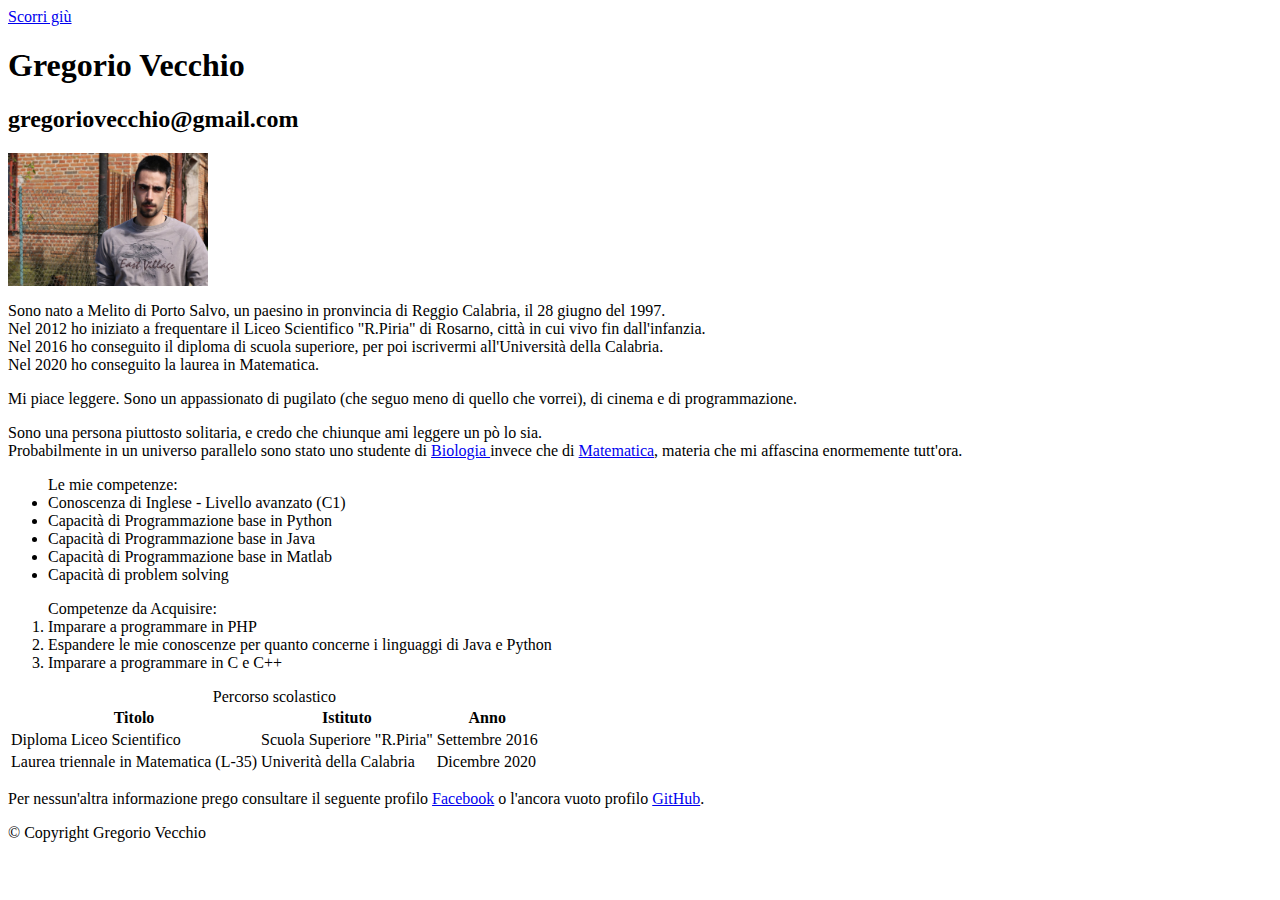
<file: Settimana1/esercitazione1/index.html>
<html lang="en">
<head>
    <meta charset="UTF-8">
    <meta name="viewport" content="width=device-width, initial-scale=1.0">
    <title>Esercizio Giorno 1</title>
</head>
<body>
    <a href="#footer"> Scorri giù </a>
    <h1>Gregorio Vecchio</h1>
    <h2>gregoriovecchio@gmail.com</h2>
    <main> <!-- Contenuto Principale -->
        <a href="#">
            <img src="foto.jpg" alt="Gregorio nel 2016" width="200px" />                 
         </a>
             

        <p> <!-- Brevissima Biografia -->
            Sono nato a Melito di Porto Salvo, un paesino in pronvincia di Reggio Calabria, il 28 giugno del 1997. 
            <br/> Nel 2012 ho iniziato a frequentare il Liceo Scientifico "R.Piria" di Rosarno, città in cui vivo fin dall'infanzia. 
            <br/> Nel 2016 ho conseguito il diploma di scuola superiore, per poi iscrivermi all'Università della Calabria. 
            <br/> Nel 2020 ho conseguito la laurea in Matematica.
        </p>

        <p> <!-- Brevissimi e pochissimi hobby -->
            Mi piace leggere. Sono un appassionato di pugilato (che seguo meno di quello che vorrei), di cinema e di programmazione.
        </p>
    </main>
    <p>
        Sono una persona piuttosto solitaria, e credo che chiunque ami leggere un pò lo sia.
        <br/>Probabilmente in un universo parallelo sono stato uno studente di <a href="https://www.unical.it/storage/cds/7379/" title="Corso di Laurea in Biologia dell'Università della Calabria" target="_ablank"> Biologia </a> invece che di <a href="https://www.mat.unical.it/matematica" title="Corso di Laurea in Matematica dell'Università della Calabria" target="_ablank"> Matematica</a>, materia che mi affascina enormemente tutt'ora.
    </p>
    

    <div>
        <ul>Le mie competenze:
        <li>Conoscenza di Inglese - Livello avanzato (C1)</li>
        <li>Capacità di Programmazione base in Python</li>
        <li>Capacità di Programmazione base in Java</li>
        <li>Capacità di Programmazione base in Matlab</li>
        <li>Capacità di problem solving</li>
    </ul>

    <ol> Competenze da Acquisire:
        <li>
            Imparare a programmare in PHP
        </li>
        <li>
            Espandere le mie conoscenze per quanto concerne i linguaggi di Java e Python
        </li>
        <li>
            Imparare a programmare in C e C++
        </li>
    </ol>
    </div>

    <table> 
        <thead>
            <caption>Percorso scolastico</caption>
            <tr>
                <th>Titolo</th>
                <th>Istituto</th>
                <th>Anno</th>
            </tr>
        </thead>
        <tr>
         <td> Diploma Liceo Scientifico </td>
         <td> Scuola Superiore "R.Piria" </td>
         <td> Settembre 2016</td>
        </tr>
        <tr>
            <td> Laurea triennale in Matematica (L-35) </td>
            <td> Univerità della Calabria</td>
            <td> Dicembre 2020</td>
        </tr>
      </table>

   
    <p>
        Per nessun'altra informazione prego consultare il seguente profilo 
        <a href="https://www.facebook.com/gregorio.vecchio/">Facebook</a>
        o l'ancora vuoto profilo <a href="https://github.com/GreVe97">GitHub</a>.        
    </p>
    <footer id="footer">
       &copy; Copyright Gregorio Vecchio 
    </footer>
</body>
</html>
</file>
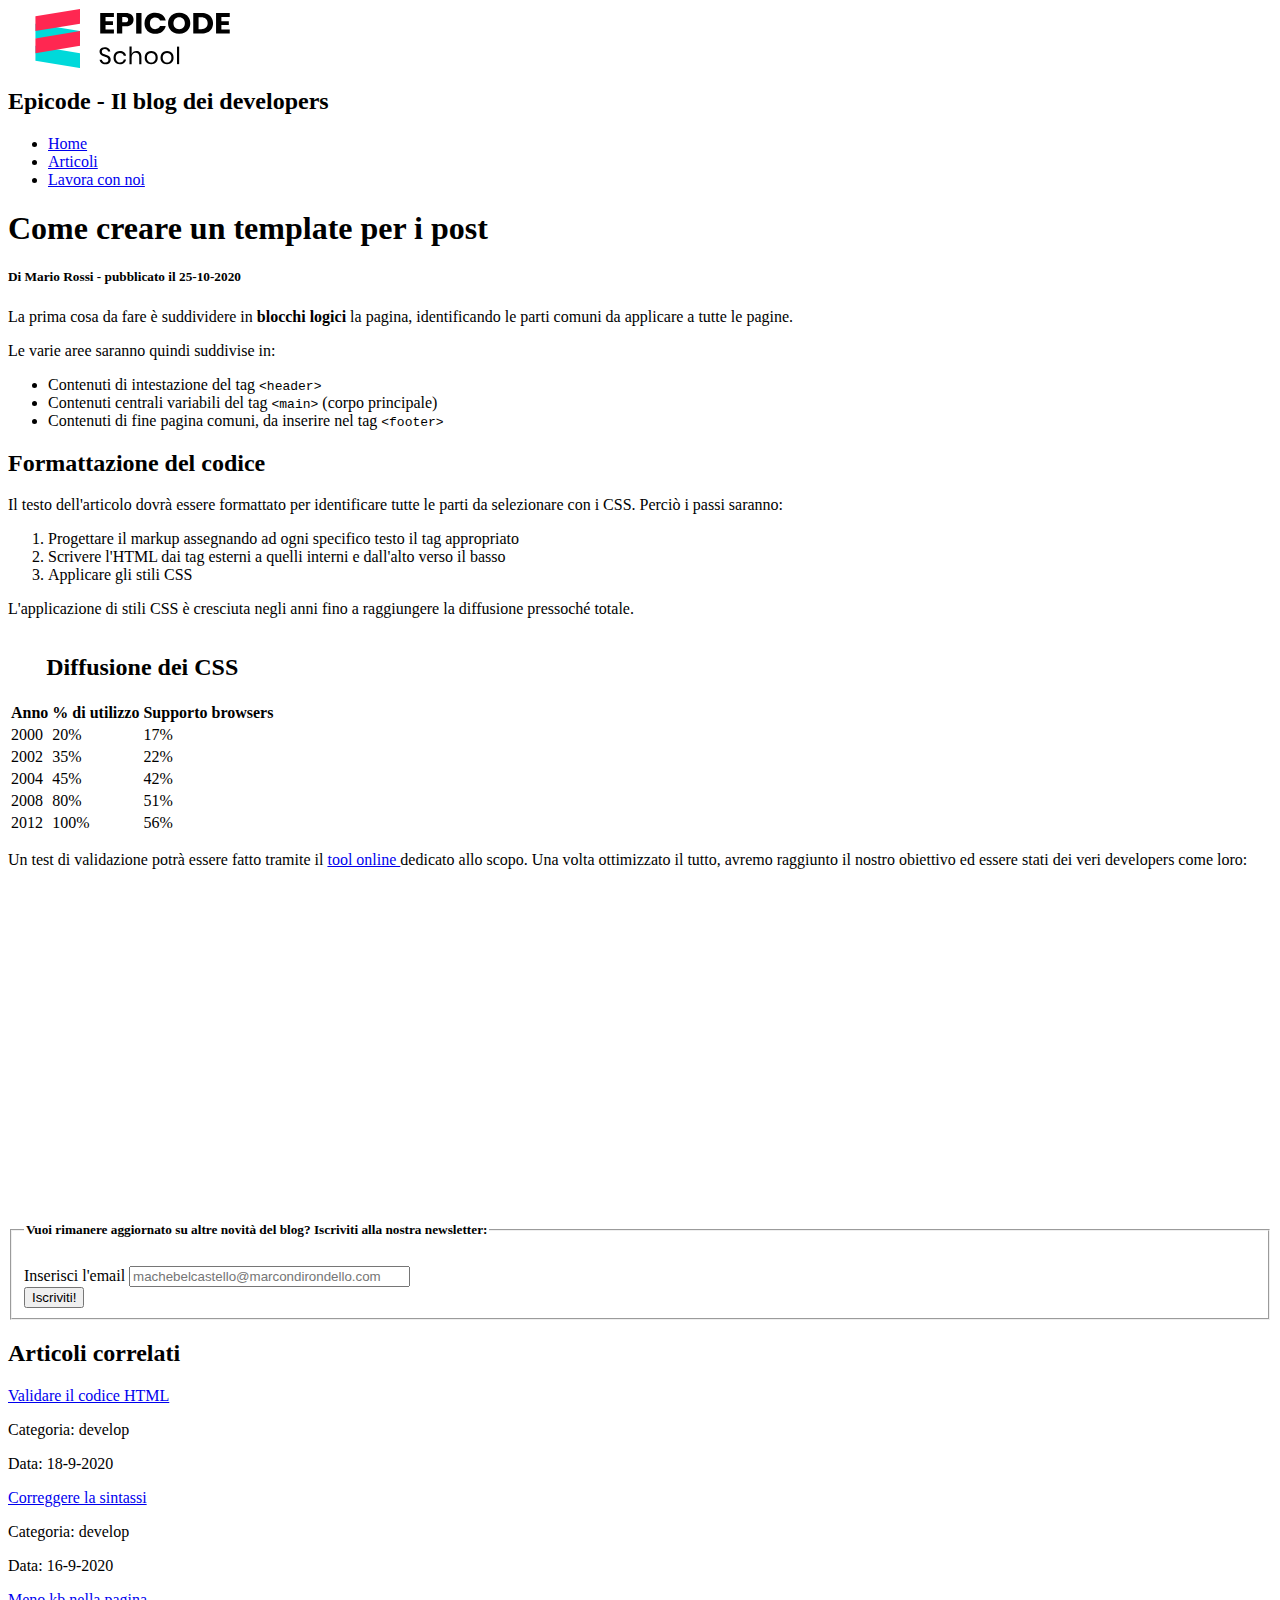
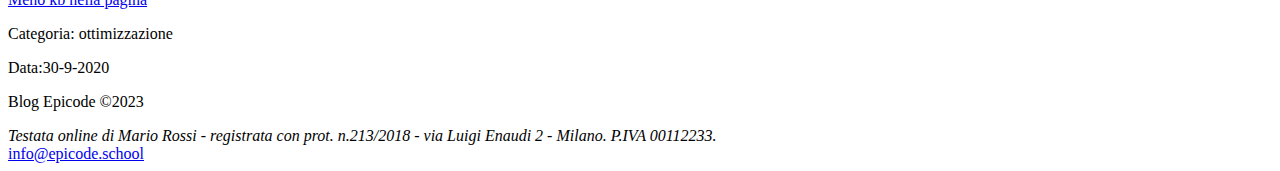
<file: Settimana1/esercitazione2/index.html>
<html lang="en">
<head>
    <meta charset="UTF-8">
    <meta name="viewport" content="width=device-width, initial-scale=1.0">
    <title>Sviluppo Pagina web - Blog Epicode</title>
</head>
<body>
    <header>
        <div>
            <img src="assets/img/logo.svg" alt="logo Epicode"  width="250" height="60"/>
        <h2>Epicode - Il blog dei developers</h2>
        </div>

        <nav>
            <ul>
                <li><a href="#Home" title="Home Page"> Home</a> </li>
                <li> <a href="#Articoli" title="Articoli Correlati"> Articoli</a> </li>
                <li><a href="#Lavora_con_noi" title="Inviaci una candidatura"> Lavora con noi</a> </li>
            </ul>
        </nav>
    </header>
    
    <main>
        <article>
            <h1>Come creare un template per i post</h1>
            <h5>Di Mario Rossi - <span>pubblicato il 25-10-2020 </span> </h5>

            <p>La prima cosa da fare è suddividere in <strong>blocchi logici</strong> la pagina, identificando le parti comuni da applicare a tutte le pagine.</p>                
            
                <p>Le varie aree saranno quindi suddivise in:</p>
                <ul>
                    <li>
                        Contenuti di intestazione del tag <code>&lt;header&gt;</code>
                    </li>
                    <li>
                        Contenuti centrali variabili del tag <code>&lt;main&gt;</code> (corpo principale)                        
                    </li>
                    <li>
                        Contenuti di fine pagina comuni, da inserire nel tag <code>&lt;footer&gt;</code>
                    </li>
                </ul>
            
            
            <h2>Formattazione del codice</h2> 
            <p>Il testo dell'articolo dovrà essere formattato per identificare tutte le parti da selezionare con i CSS. Perciò i passi saranno: </p>
                <ol>
                    <li>
                        Progettare il markup assegnando ad ogni specifico testo il tag appropriato
                    </li>
                    <li>
                        Scrivere l'HTML dai tag esterni a quelli interni e dall'alto verso il basso
                    </li>
                    <li>
                        Applicare gli stili CSS
                    </li>
                </ol>
            

            <p>
                L'applicazione di stili CSS è cresciuta negli anni fino a raggiungere la diffusione pressoché totale.
            </p>

            <table>
                <caption><h2>Diffusione dei CSS</h2></caption>
                <thead>
                    <tr> <th>Anno</th> <th>&percnt; di utilizzo</th> <th>Supporto browsers</th> </tr>
                </thead>
                <tbody>
                    <tr> <td> 2000</td>      <td> 20&percnt;</td>     <td> 17&percnt;</td>  </tr>
                    <tr> <td> 2002</td>      <td> 35&percnt;</td>     <td> 22&percnt;</td>  </tr>
                    <tr> <td> 2004</td>      <td> 45&percnt;</td>     <td> 42&percnt;</td> </tr>
                    <tr> <td> 2008</td>      <td> 80&percnt;</td>     <td> 51&percnt;</td> </tr>
                    <tr> <td> 2012</td>     <td> 100&percnt;</td>    <td> 56&percnt;</td> </tr>
                </tbody>
            </table>


            <p>
                Un test di validazione potrà essere fatto tramite il  
                <a 
                href="https://html-css-js.com/css/" target="_blank" title="Free Online CSS Tools And Resources">
                tool online
                </a> 
                dedicato allo scopo. Una volta ottimizzato il tutto, avremo raggiunto il nostro obiettivo ed essere stati dei veri developers come loro:
            </p> 
                <iframe width="560" height="315" src="https://www.youtube-nocookie.com/embed/3vLHelBuTRM?si=-bPzcOwJdgpuFs3X" title="YouTube video player" frameborder="0" allow="accelerometer; autoplay; clipboard-write; encrypted-media; gyroscope; picture-in-picture; web-share" allowfullscreen>
                </iframe>
          

            <section>
                <form>
                    <fieldset>
                        <legend>
                           <h5> Vuoi rimanere aggiornato su altre novità del blog? Iscriviti alla nostra newsletter:</h5>  
                        </legend>
                        <label for="email">Inserisci l'email</label>
                        <input type="email" name="email" id="email" size="32" placeholder="machebelcastello@marcondirondello.com"> <br/>
                        <input type="submit" value="Iscriviti!">
                    </fieldset>
                </form>
            </section> 
        </article>
    </main>


    <aside>
        <h2>Articoli correlati</h2>
        <div>
            <a href="#">Validare il codice HTML</a> 
                <p> Categoria: develop</p>
                <p> Data: 18-9-2020</p>        
        </div>

        <div> 
            <a href="#">Correggere la sintassi</a> 
                <p>Categoria: develop</p>
                <p>Data: 16-9-2020</p>
        </div>

        <div>
           <a href="#">Meno kb nella pagina</a> 
                <p> Categoria: ottimizzazione</p>
                <p>Data:30-9-2020</p>
        </div>
    </aside>

    <footer>
        <p>Blog Epicode &copy;2023 </p>
        <address>Testata online di Mario Rossi - registrata con prot. n.213/2018 - via Luigi Enaudi 2 - Milano. P.IVA 00112233.</address>
        <a href= "mailto:info@epicode.school" title="Per informazioni">info@epicode.school</a>
    </footer>



</body>
</html>
</file>
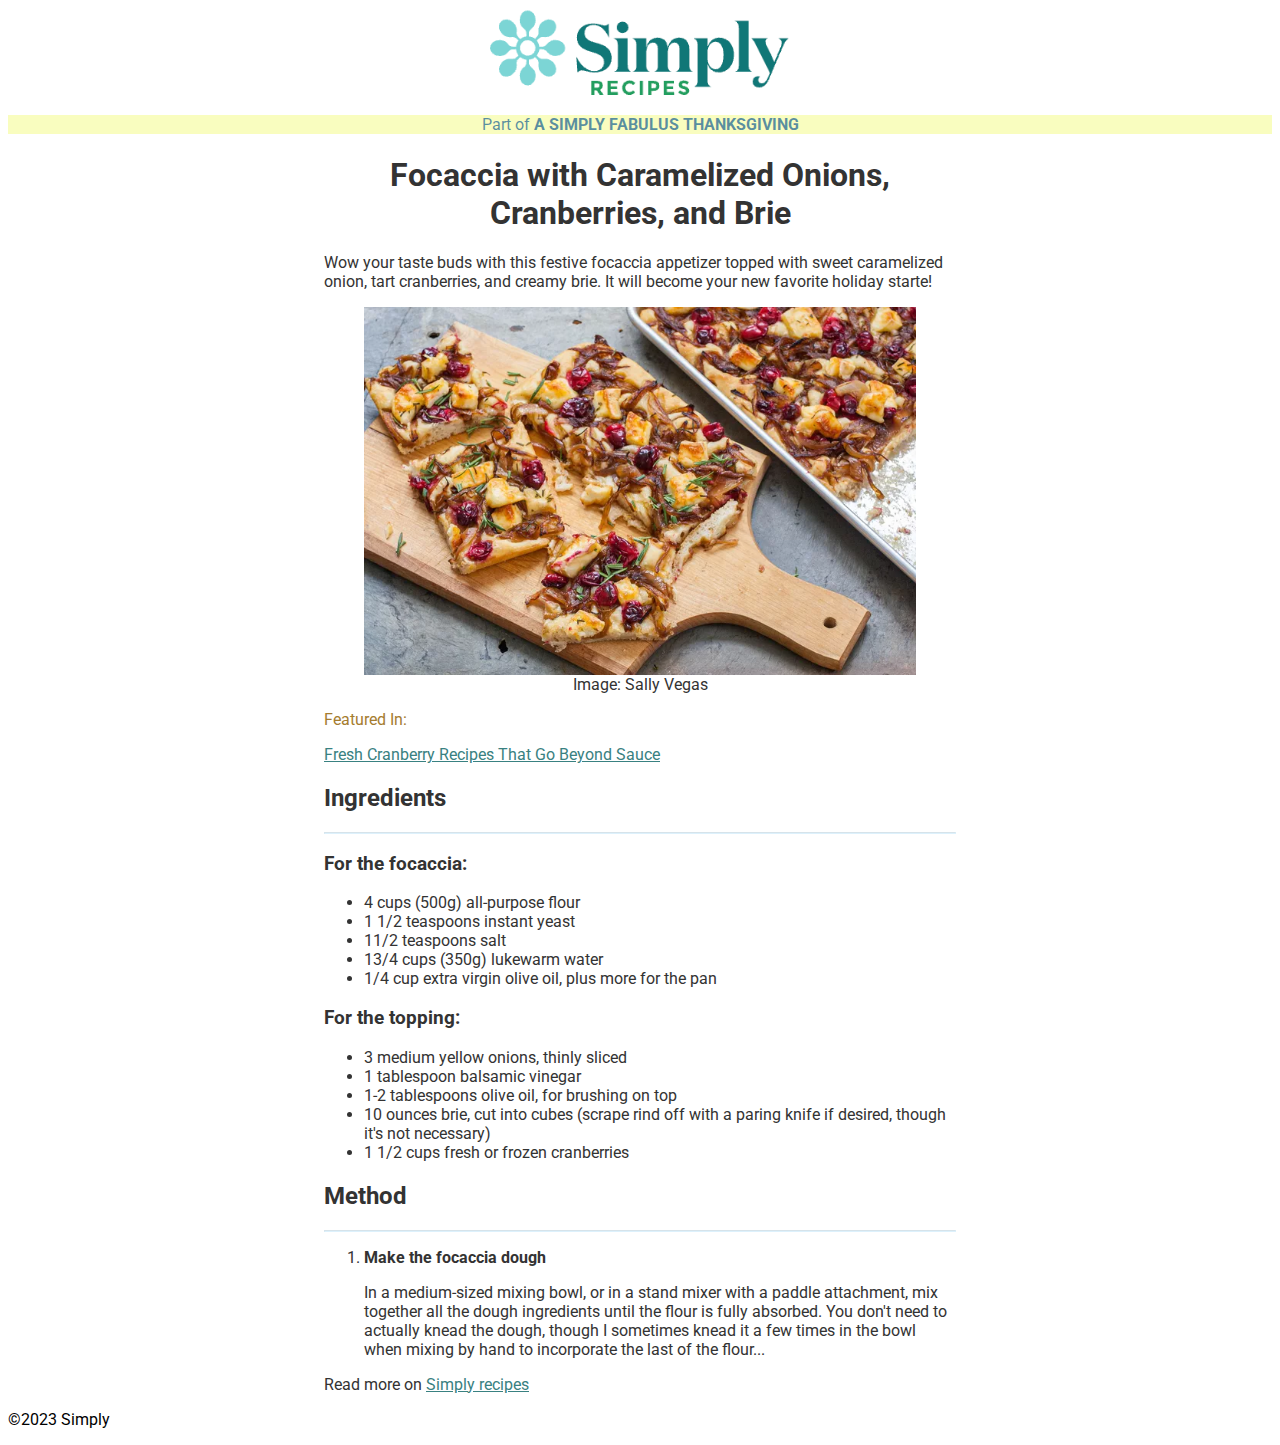
<file: Settimana1/esercitazione3/index.html>
<html lang="en">

<head>
    <meta charset="UTF-8">
    <meta name="viewport" content="width=device-width, initial-scale=1.0">
    <link rel="stylesheet" href="style.css">
    <link rel="preconnect" href="https://fonts.googleapis.com">
    <link rel="preconnect" href="https://fonts.gstatic.com" crossorigin>
    <link href="https://fonts.googleapis.com/css2?family=Roboto:wght@300&display=swap" rel="stylesheet">
    <title>Document</title>
</head>

<body>
    <div class="container">
        <header>
            <img src="assets/logo.png" alt="logo Simply Recipes">
            <div>
                <p>Part of <strong>A SIMPLY FABULUS THANKSGIVING</strong></p>
            </div>
        </header>

        <main>

            <article>
                <h1>Focaccia with Caramelized Onions, Cranberries, and Brie</h1>
                <p>Wow your taste buds with this festive focaccia appetizer topped with sweet caramelized onion, tart
                    cranberries, and creamy brie. It will become your new favorite holiday starte!
                </p>

                <figure>
                    <img src="assets/focaccia.png" alt="Foto di focaccia su un tagliere"/>
                    <figcaption>Image: Sally Vegas</figcaption>
                </figure>

                <div class="featured">
                    <p>Featured In:</p>
                    <a href="#">Fresh Cranberry Recipes That Go Beyond Sauce</a>
                </div>

            </article>

            <section class="Ingredients">
                <h2>Ingredients</h2>
                <hr>
                <div>
                    <h3>For the focaccia:</h3>
                    <ul>
                        <li>4 cups (500g) all-purpose flour</li>
                        <li>1 1/2 teaspoons instant yeast</li>
                        <li>11/2 teaspoons salt</li>
                        <li>13/4 cups (350g) lukewarm water</li>
                        <li>1/4 cup extra virgin olive oil, plus more for the pan</li>
                    </ul>
                </div>

                <div>
                    <h3>For the topping:</h3>
                    <ul>
                        <li>3 medium yellow onions, thinly sliced </li>
                        <li>1 tablespoon balsamic vinegar</li>
                        <li>1-2 tablespoons olive oil, for brushing on top</li>
                        <li>10 ounces brie, cut into cubes (scrape rind off with a paring knife if desired, though it's
                            not necessary)</li>
                        <li>1 1/2 cups fresh or frozen cranberries</li>
                    </ul>
                </div>
            </section>

            <section class="Method">
                <h2>Method</h2>
                <hr>
                <ol>
                    <li><strong>Make the focaccia dough</strong>
                        <p>
                            In a medium-sized mixing bowl, or in a stand mixer with a paddle attachment, mix together
                            all the dough ingredients until the flour is fully absorbed. You don't need to actually
                            knead the dough, though I sometimes knead it a few times in the bowl when mixing by hand to
                            incorporate the last of the flour...</p>

                    </li>
                </ol>
                <p>Read more on <a href="">Simply recipes</a> </p>

            </section>

        </main>
        <footer>
            <p>&copy;2023 Simply</p>

        </footer>
    </div>



</body>

</html>
</file>
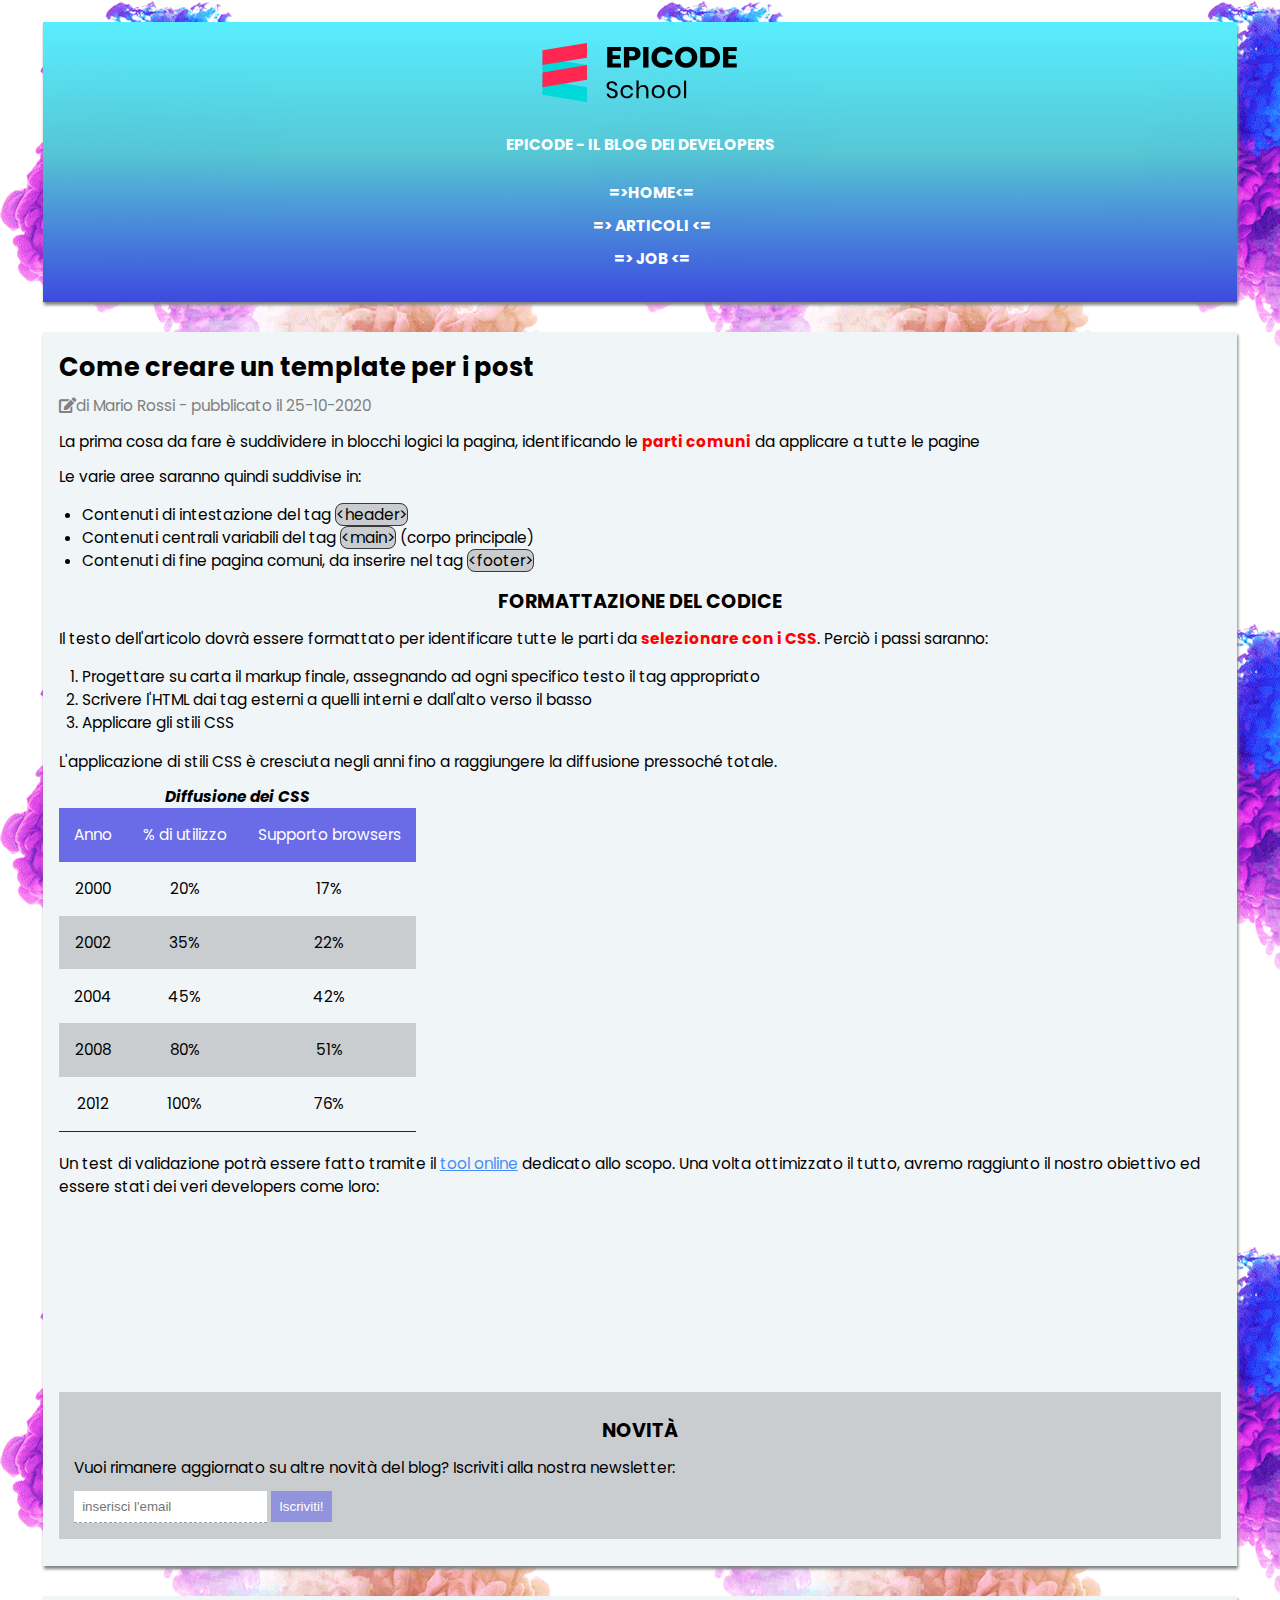
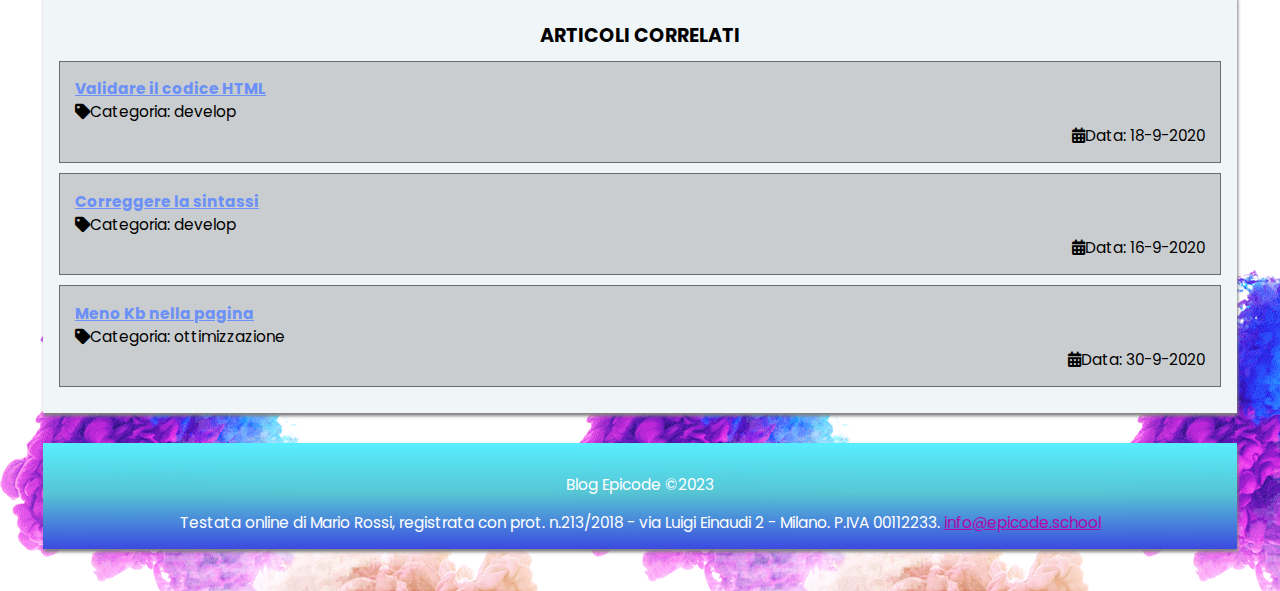
<file: Settimana1/esercitazione4/index.html>
<!DOCTYPE html>
<html lang="it">

<head>
  <meta charset="utf-8" />
  <title>Sviluppo di una pagina web - Blog Epicode</title>
  <meta name="description"
    content="Primi passi operativi per creare un modello di pagina HTML per un post. Scopri come iniziare in modo facile." />
  <meta name="viewport" content="width=device-width, initial-scale=1" />
  <link rel="stylesheet" href="assets/css/reset.css"> 
  <link rel="stylesheet" href="https://cdnjs.cloudflare.com/ajax/libs/font-awesome/5.15.4/css/all.min.css">
  <link rel="preconnect" href="https://fonts.googleapis.com">
  <link rel="preconnect" href="https://fonts.gstatic.com" crossorigin> 
  <link href="https://fonts.googleapis.com/css2?family=Poppins&family=Roboto:wght@300&display=swap" rel="stylesheet">
  <link rel="stylesheet" href="assets/css/style.css">

</head>

<body>
  <header>
    <div>
      <div>
      <img src="assets/img/logo.svg" alt="logo del blog" width="250" height="60" />
      <p>Epicode - Il blog dei developers</p>
    </div>
    <nav>
      <ul>
        <li><a href="index.html" title="Home Page">Home</a></li>
        <li>
          <a href="articoli.html" title="Elenco degli articoli tecnici pubblicati">Articoli</a>
        </li>
        <li>
          <a href="contatti.html" title="Candidati inviando un tuo cv">Job</a>
        </li>
      </ul>
    </nav>
    </div>
    
  </header>
  
  <main>
    <article>
      <h1>Come creare un template per i post</h1>
      <p><i class="fas fa-edit"></i>di Mario Rossi - <span>pubblicato il 25-10-2020</span></p>
      <p>
        La prima cosa da fare è suddividere in blocchi logici la pagina,
        identificando le <strong>parti comuni</strong> da applicare a tutte le
        pagine
      </p>
      <p>Le varie aree saranno quindi suddivise in:</p>
      <ul>
        <li>Contenuti di intestazione del tag <code>&lt;header&gt;</code></li>
        <li>
          Contenuti centrali variabili del tag
          <code>&lt;main&gt;</code> (corpo principale)
        </li>
        <li>
          Contenuti di fine pagina comuni, da inserire nel tag
          <code>&lt;footer&gt;</code>
        </li>
      </ul>
      <h2>Formattazione del codice</h2>
      <p>
        Il testo dell'articolo dovrà essere formattato per identificare tutte
        le parti da <strong>selezionare con i CSS</strong>. Perciò i passi
        saranno:
      </p>
      <ol>
        <li>
          Progettare su carta il markup finale, assegnando ad ogni specifico
          testo il tag appropriato
        </li>
        <li>
          Scrivere l'HTML dai tag esterni a quelli interni e dall'alto verso
          il basso
        </li>
        <li>Applicare gli stili CSS</li>
      </ol>
      <p>
        L'applicazione di stili CSS è cresciuta negli anni fino a raggiungere
        la diffusione pressoché totale.
      </p>
      <table>
        <caption>
          Diffusione dei CSS
        </caption>
        <thead>
          <tr>
            <th>Anno</th>
            <th>% di utilizzo</th>
            <th>Supporto browsers</th>
          </tr>
        </thead>
        <tbody>
          <tr>
            <td>2000</td>
            <td>20&percnt;</td>
            <td>17&percnt;</td>
          </tr>
          <tr>
            <td>2002</td>
            <td>35&percnt;</td>
            <td>22&percnt;</td>
          </tr>
          <tr>
            <td>2004</td>
            <td>45&percnt;</td>
            <td>42&percnt;</td>
          </tr>
          <tr>
            <td>2008</td>
            <td>80&percnt;</td>
            <td>51&percnt;</td>
          </tr>
          <tr>
            <td>2012</td>
            <td>100&percnt;</td>
            <td>76&percnt;</td>
          </tr>
        </tbody>
      </table>
      <p>
        Un test di validazione potrà essere fatto tramite il
        <a href="https://jigsaw.w3.org/css-validator/" target="blank" title="Validatore CSS online del W3C">tool
          online</a>
        dedicato allo scopo. Una volta ottimizzato il tutto, avremo raggiunto
        il nostro obiettivo ed essere stati dei veri developers come loro:
      </p>
      <iframe width="300" height="300" src="https://www.youtube.com/embed/dvOvHXruEDM" title="YouTube video player"
        allow="accelerometer; autoplay; clipboard-write; encrypted-media; gyroscope; picture-in-picture"
        allowfullscreen></iframe>
      <section>
        <h2>Novità</h2>
        <p>
          Vuoi rimanere aggiornato su altre novità del blog? Iscriviti alla
          nostra newsletter:
        </p>
        <form>
          <input type="email" name="user_email" id="user_email" placeholder="inserisci l'email" required />
          <button type="submit">Iscriviti!</button>
        </form>
      </section>
    </article>
  </main>
  <aside>
    <h2>Articoli correlati</h2>
    <div>
      <a href="post2.html" title="Passaggi guidati per validare correttamente tutto il codice sviluppato">Validare il
        codice HTML</a>
      <p><i class="fas fa-tag"></i>Categoria: develop</p>
      <p><i class="fas fa-calendar-alt"></i>Data: 18-9-2020</p>
    </div>

    <div>
      <a href="post3.html" title="Passaggi guidati per controllare e correggere tutto il codice sviluppato">Correggere
        la sintassi</a>
      <p><i class="fas fa-tag"></i>Categoria: develop</p>
      <p><i class="fas fa-calendar-alt"></i>Data: 16-9-2020</p>
    </div>

    <div>
      <a href="post4.html" title="Consigli ed approcci per ridurre il peso della pagina">Meno Kb nella pagina</a>
      <p><i class="fas fa-tag"></i>Categoria: ottimizzazione</p>
      <p><i class="fas fa-calendar-alt"></i>Data: 30-9-2020</p>
    </div>
  </aside>
  
  <footer>
    <p>Blog Epicode &copy;2023</p>
    <address>
      Testata online di Mario Rossi, registrata con prot. n.213/2018 - via
      Luigi Einaudi 2 - Milano. P.IVA 00112233.
      <a href="mailto:info@epicode.school" title="contattami per informazioni/lavoro/privacy">info@epicode.school</a>
    </address>
  </footer>
</body>

</html>
</file>
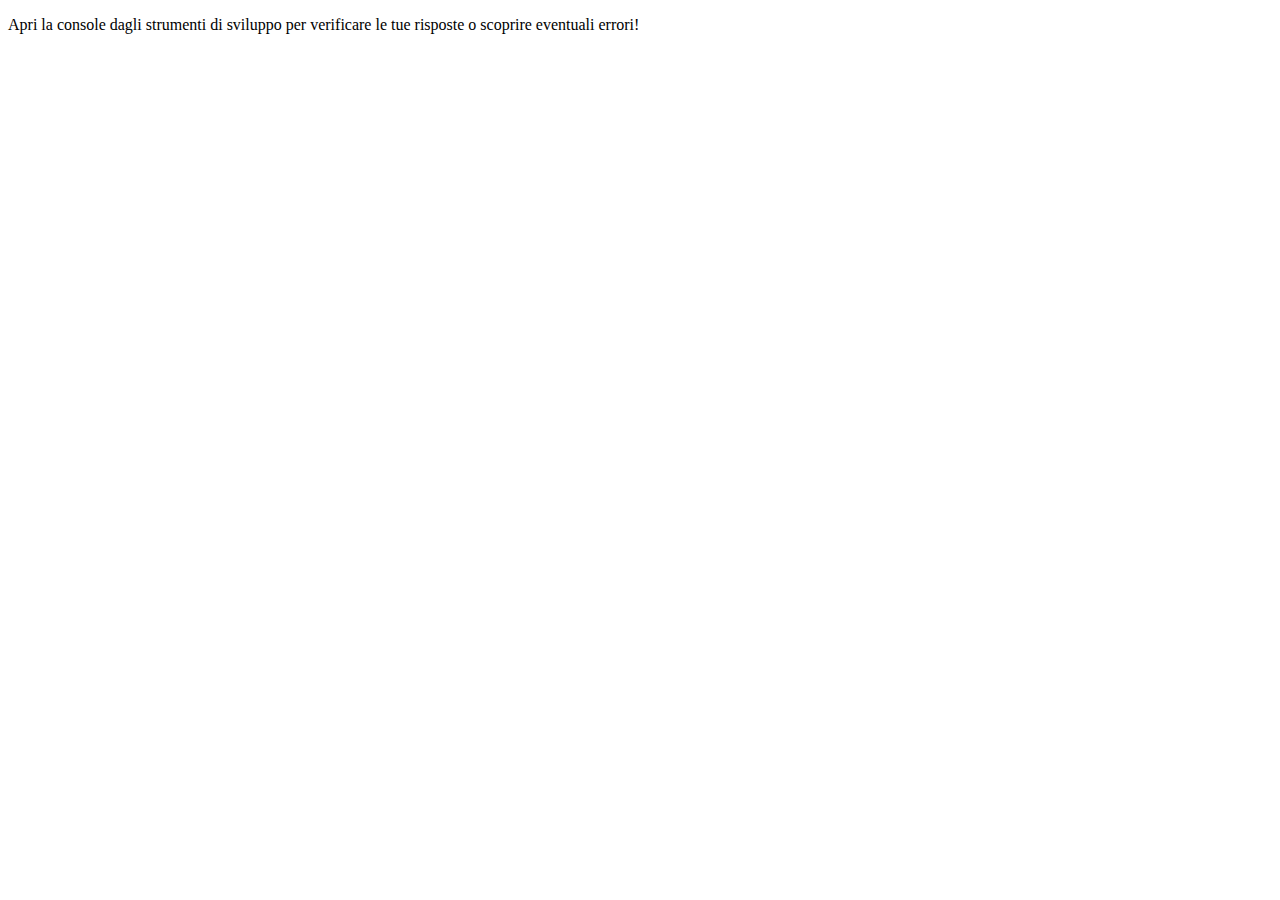
<file: Settimana2/esercitazione1/index.html>
<!DOCTYPE html>
<html lang="en">
  <head>
    <meta charset="UTF-8" />
    <meta name="viewport" content="width=device-width, initial-scale=1.0" />
    <title>Esercizi JS</title>
  </head>
  <body>
    <main>
      <p>
        Apri la console dagli strumenti di sviluppo per verificare le tue
        risposte o scoprire eventuali errori!
      </p>
    </main>
    <script src="D1.js"></script>
  </body>
</html>
</file>
<file: Settimana1/esercitazione3/style.css>
html {
    font-family: 'Roboto', sans-serif;
}

header {
    text-align: center;
}

header div {
    background-color: rgba(241, 250, 112, 0.452);
    color: rgba(46, 112, 151, 0.781);
}

header img {
    width: 300;
}

main {
    color: #333;
    margin:auto;
    width: 50%; 
}


article img{
    width: 100%;
}
 
article figure figcaption{
    text-align: center;
}

article h1 {
    text-align: center;
}

.featured p{
    color:rgb(165, 124, 47);

}

 a{
    color: rgb(57, 129, 129);
}

h2{
    font-size: 1.5em;
}


hr {
    border-color: rgba(100, 192, 245, 0.212);
}
</file>
<file: Settimana1/esercitazione4/assets/css/style.css>
/* IMPOSTAZIONI GENERALI */

*{
    box-sizing: border-box;
}

html{
   font-size: 0.8em;    
}

body{
    background-image:url(../img/sfondo.png);
    background-repeat: repeat;   
    background-attachment:local;
    font-family: 'Poppins', sans-serif;
    font-size: 1.2rem;
    line-height: 1.5;
    padding: 12px;
}

/* HEADER */
header{
    text-align: center;
    text-transform: uppercase;
    font-weight: bold;
    color: white;
    width: 95%;
    margin: auto;
    margin-top: 10px;
    padding: 20px 10px;

    background: rgb(88,238,255);
    background: linear-gradient(180deg, rgba(88,238,255,1) 0%, rgba(85,198,212,0.9920343137254902) 47%, rgb(60, 74, 224) 100%);
    box-shadow: 1px 3px 3px grey;

}

header a{
    color: white;
    text-decoration: none;
}

header ul li, header p{
    margin-top:10px ;
    margin-bottom: 10px;
}

header ul li::before{
    content:"=>"
}
header ul li::after{
    content:"<="
}

header p{
    text-align: center;
    margin: 25px 0px;
}




/* MAIN */
main, aside, footer{
    width: 95%;
    margin: 30px auto;
    background-color: rgb(240, 245, 247);
    box-shadow:1px 3px 3px grey;
    padding: 1em;
    
}


/* ELEMENTI NEL MAIN - ARTICLE */
main h1{
    font-size:2rem;
    font-weight: bold;
    
}

section,aside div{
    background-color:rgba(128, 128, 128, 0.336);
    padding:1em;
}

aside div{
    margin-bottom: 0.8rem;
    border: 1px solid rgba(0, 0, 0, 0.473);
}

main h1,main p,ul,ol,section,aside{
    margin-bottom: 0.8em;
}

main h1+p{
    margin-top: -0.8em;
    color: gray;
}

main ul{
    list-style-type: disc;
    margin-top:1em;
    margin-bottom: 1em;
}
main ol{
    list-style-type: decimal;
    margin-top:1em;
    margin-bottom: 1em;
}

h2{
    text-align: center;
    font-weight: bold;
    text-transform: uppercase;
    font-size: 1.5rem;
    margin:0.8rem;
}

a{
    color:rgb(74, 143, 248);
}

ul,ol{
    margin-left:1.5em;
}

strong{
    color:red;
    font-weight: bold;
}

iframe{
    width: 100%;
    height: auto;
    border-radius: 20px;
    margin-top: 1rem;
    margin-bottom: 1rem;
}

code{
    background-color: rgba(128, 128, 128, 0.336);
    border:1px solid rgb(58, 57, 57);
    border-radius:8px;
}


/* TABELLE */

caption{
    font-weight: bold;
    font-style: italic;
}

table thead{
    background-color: rgba(18, 18, 221, 0.603);
    color: white;
}

th,td{
    padding:1em;
    text-align: center;

}

table tbody tr:nth-child(even){
    background-color: rgba(128, 128, 128, 0.336);
}

table{
    border-bottom: 1.5px solid rgb(18, 18, 221);
    margin-bottom:20px;
}

/* FORM */
form input{
    padding:0.6em;
    border:0;
    border-bottom: 1px dashed rgba(0, 0, 0, 0.384);
}

form button{
    padding:0.6em;
    color:white;
    background-color: rgba(0, 0, 255, 0.281);
    border:0px;
}

/* ELEMENTI NELL' ASIDE */
aside a{
    color: rgb(107, 144, 247);
    font-weight: bold;
}

aside div p:last-child{
    text-align: right;
}

/* FOOTER */

footer{
    background: rgb(88,238,255);
    background: linear-gradient(180deg, rgba(88,238,255,1) 0%, rgba(85,198,212,0.9920343137254902) 47%, rgb(60, 74, 224) 100%);
    text-align: center;
    color:white;
    padding:1em;
   

}

footer p{
    margin:15px 0;
}

footer a{
    color: rgb(177, 8, 168); 
  
}
</file>
